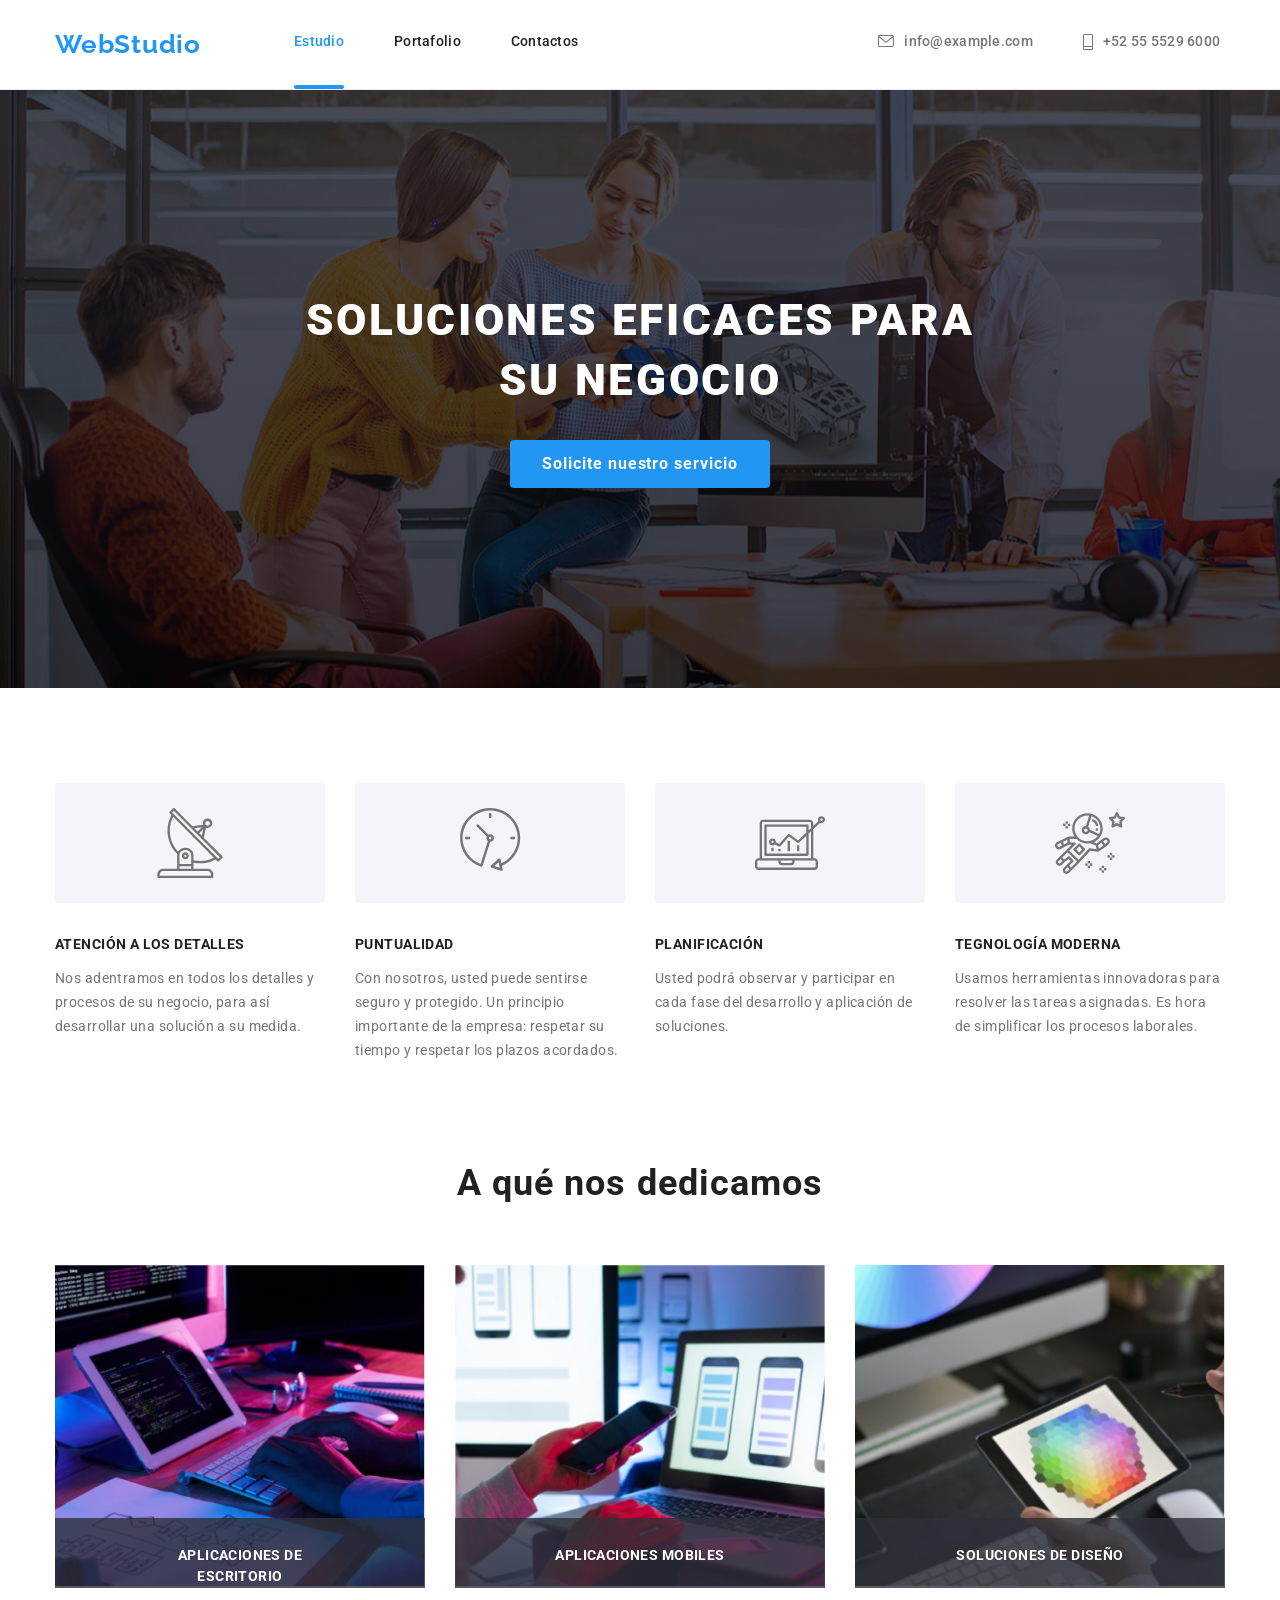
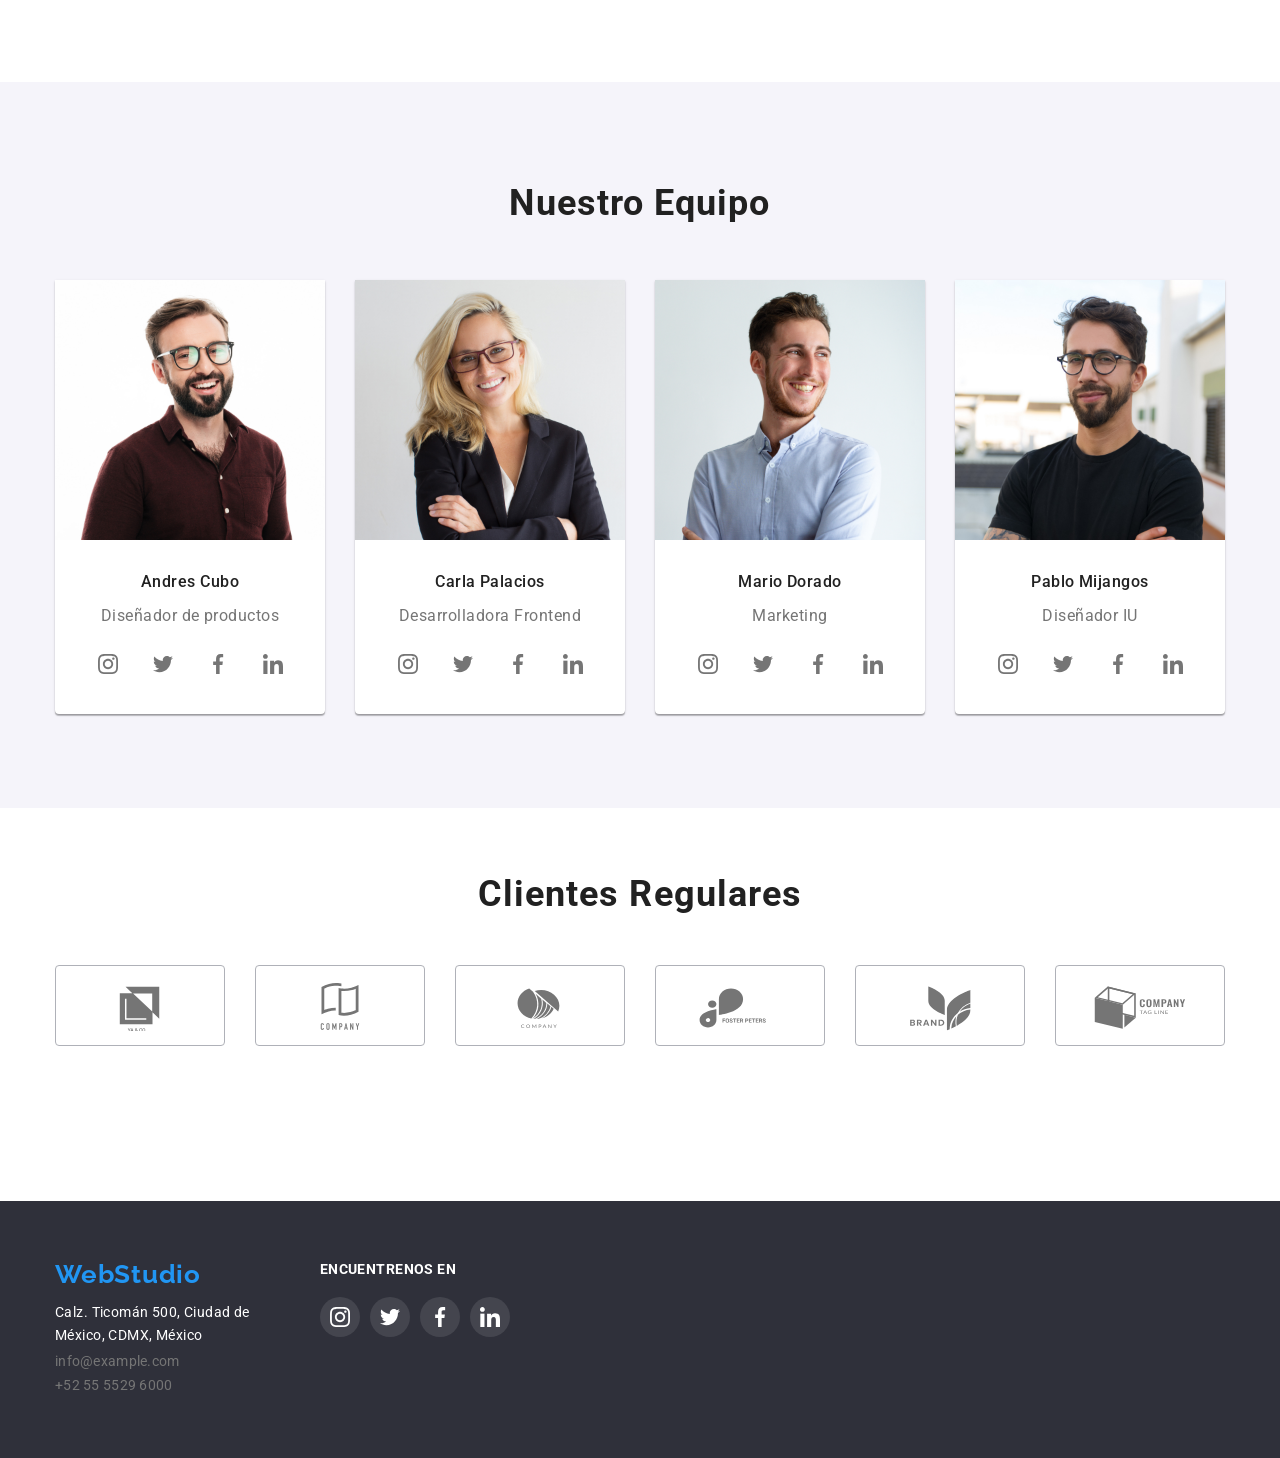
<file: index.html>
<!DOCTYPE html>
<html lang="en">
  <head>
    <meta charset="UTF-8" />
    <meta http-equiv="X-UA-Compatible" content="IE=edge" />
    <meta name="viewport" content="width=device-width, initial-scale=1.0" />
    <title>Tarea de Casa</title>
    <link
      rel="stylesheet"
      href="https://cdnjs.cloudflare.com/ajax/libs/modern-normalize/1.0.0/modern-normalize.min.css"
    />
    <link rel="stylesheet" href="./css/styles.css" />
    <link rel="preconnect" href="https://fonts.googleapis.com" />
    <link rel="preconnect" href="https://fonts.gstatic.com" crossorigin />
    <link
      href="https://fonts.googleapis.com/css2?family=Raleway:wght@700&family=Roboto:wght@400;500;700;900&display=swap"
      rel="stylesheet"
    />
  </head>
  <body>
    <header class="container-header">
      <div class="container flex">
        <nav class="container-nav">
          <a class="header-webstudio" href="webStudio">WebStudio</a>
          <ul class="set-header">
            <li class="item-header">
              <a class="header-text estudio" href="./index.html"> Estudio</a>
            </li>
            <li class="item-header">
              <a class="header-text" href="./portafolio.html"> Portafolio</a>
            </li>
            <li class="item-header">
              <a class="header-text" href="Contactos"> Contactos</a>
            </li>
          </ul>
        </nav>
        <ul class="set-link-header">
          <li class="item-header">
            <svg class="icons-header">
              <use href="./images/symbol-defs.svg#icon-sobre"></use>
            </svg>
            <a class="a-header-text sobre" href="info@example.com">
              info@example.com
            </a>
          </li>
          <li class="item-header">
            <svg class="icons-header telefonio">
              <use href="./images/symbol-defs.svg#icon-telefonio"></use>
            </svg>
            <a class="a-header-text" href="+525555296000"> +52 55 5529 6000 </a>
          </li>
        </ul>
      </div>
    </header>
    <main>
      <section class="container-heroes">
        <div class="container">
          <h1 class="heroes-title">
            SOLUCIONES EFICACES PARA <br />
            SU NEGOCIO
          </h1>
          <button id="btn-open-modal" class="heroes-button" type="button">
            Solicite nuestro servicio
          </button>
          <dialog id="modal">
            <button id="btn-close-modal">
              <svg class="vector-btn-close-modal">
                <use href="./images/symbol-defs.svg#icon-vector"></use>
              </svg>
            </button>
            <h3>Deje sus datos, nos contactaremos con usted</h3>
            <form action="">
              <label for="name" id="name">Nombre</label><br />
              <input type="text" name="name" id="name" /> <br />
              <label for="telefono" id="telefono">Telefono</label><br />
              <input type="tel" name="tel" id="telefono" /><br />
              <label for="email" id="email">E-mail</label><br />
              <input type="email" name="email" id="email" /><br />
              <label for="comentario" id="email">Comentarios</label><br />
              <textarea
                name="Comentario"
                rows="5"
                placeholder="Introduzca el texto"
              ></textarea
              ><br />
              <div>
                <svg class="icons-indicators">
                  <use href="./images/symbol-defs.svg#icon-reloj-1"></use>
                </svg>
                <p>
                  Estoy de acuerdo con el boletín informativo y acepto los
                  Términos y Condiciones
                </p>
              </div>
              <input
                class="btn-send-modal"
                type="submit"
                value="Enviar"
              /><br />
            </form>
          </dialog>
        </div>
      </section>
      <!--Grupo 1-->
      <section class="container-indicators">
        <div class="container">
          <ul class="card-set-indicators">
            <li class="item-indicators">
              <div class="box-indicators">
                <svg class="icons-indicators">
                  <use href="./images/symbol-defs.svg#icon-antena-1"></use>
                </svg>
              </div>
              <h3 class="indicators-title">ATENCIÓN A LOS DETALLES</h3>
              <p class="indicators-text">
                Nos adentramos en todos los detalles y<br />procesos de su
                negocio, para así <br />desarrollar una solución a su medida.
              </p>
            </li>
            <li class="item-indicators">
              <div class="box-indicators">
                <svg class="icons-indicators">
                  <use href="./images/symbol-defs.svg#icon-reloj-1"></use>
                </svg>
              </div>
              <h3 class="indicators-title">PUNTUALIDAD</h3>
              <p class="indicators-text">
                Con nosotros, usted puede sentirse <br />seguro y protegido. Un
                principio <br />importante de la empresa: respetar su
                <br />tiempo y respetar los plazos acordados.
              </p>
            </li>
            <li class="item-indicators">
              <div class="box-indicators">
                <svg class="icons-indicators">
                  <use href="./images/symbol-defs.svg#icon-diagrama-1"></use>
                </svg>
              </div>
              <h3 class="indicators-title">PLANIFICACIÓN</h3>
              <p class="indicators-text">
                Usted podrá observar y participar en <br />cada fase del
                desarrollo y aplicación de <br />soluciones.
              </p>
            </li>
            <li class="item-indicators">
              <div class="box-indicators">
                <svg class="icons-indicators">
                  <use href="./images/symbol-defs.svg#icon-astronauta-1"></use>
                </svg>
              </div>
              <h3 class="indicators-title">TEGNOLOGÍA MODERNA</h3>
              <p class="indicators-text">
                Usamos herramientas innovadoras para <br />resolver las tareas
                asignadas. Es hora <br />de simplificar los procesos laborales.
              </p>
            </li>
          </ul>
        </div>
      </section>
      <!--Grupo 3-->
      <section class="container-dedicate">
        <div class="container">
          <h2 class="dedicate-our-title">A qué nos dedicamos</h2>
          <ul class="set-images-dedicate">
            <!--imagen 1-->
            <li class="background">
              <img
                class="images-our-team"
                src="./images/computablet1.jpg"
                alt="Primer Miembro del Equipo"
                width="370px"
                height="294px"
              />
              <div class="box-dedicate-bottom">
                <p class="text-dedicate">APLICACIONES DE ESCRITORIO</p>
              </div>
            </li>
            <!--imagen 3-->
            <li class="background">
              <img
                class="images-our-team"
                src="./images/compucelular2.jpg"
                alt="Primer Miembro del Equipo"
                width="370px"
                height="294px"
              />
              <div class="box-dedicate-bottom">
                <p class="text-dedicate">APLICACIONES MOBILES</p>
              </div>
            </li>
            <!--imagen 4-->
            <li class="background">
              <img
                class="images-our-team"
                src="./images/tabletpaletacolores.jpg"
                alt="Primer Miembro del Equipo"
                width="370px"
                height="294px"
              />
              <div class="box-dedicate-bottom">
                <p class="text-dedicate">SOLUCIONES DE DISEÑO</p>
              </div>
            </li>
          </ul>
        </div>
      </section>
      <!--Grupo 2-->
      <section class="our-team">
        <div class="container">
          <h2 class="title-our-team">Nuestro Equipo</h2>
          <!--Tarjetas del equipo-->
          <ul class="set-images-team">
            <!--Tarjeta 1-->
            <li class="item-our-team">
              <img
                class="images-our-team"
                src="./images/andrescubos.jpg"
                alt="Primer Miembro del Equipo"
                width="270"
                height="260"
              />
              <h3 class="name-employee">Andres Cubo</h3>
              <p class="function-employee">Diseñador de productos</p>
              <div class="icons-our-team">
                <div class="hover-conjunt-team">
                  <a class="circle-our-team-icons">
                    <svg class="social-media">
                      <use href="./images/symbol-defs.svg#icon-instagram"></use>
                    </svg>
                  </a>
                </div>
                <div class="hover-conjunt-team">
                  <a class="circle-our-team-icons">
                    <svg class="social-media">
                      <use href="./images/symbol-defs.svg#icon-twitter"></use>
                    </svg>
                  </a>
                </div>
                <div class="hover-conjunt-team">
                  <a class="circle-our-team-icons">
                    <svg class="social-media">
                      <use href="./images/symbol-defs.svg#icon-facebook"></use>
                    </svg>
                  </a>
                </div>
                <div class="hover-conjunt-team">
                  <a class="circle-our-team-icons">
                    <svg class="social-media">
                      <use href="./images/symbol-defs.svg#icon-linkedin"></use>
                    </svg>
                  </a>
                </div>
              </div>
            </li>
            <!--Tarjeta 2-->
            <li class="item-our-team">
              <img
                class="images-our-team"
                src="./images/carlapalacios.jpg"
                alt="Segundo Miembro del Equipo"
                width="270"
                height="260"
              />
              <h3 class="name-employee">Carla Palacios</h3>
              <p class="function-employee">Desarrolladora Frontend</p>
              <div class="icons-our-team">
                <div class="hover-conjunt-team">
                  <a class="circle-our-team-icons">
                    <svg class="social-media">
                      <use href="./images/symbol-defs.svg#icon-instagram"></use>
                    </svg>
                  </a>
                </div>
                <div class="hover-conjunt-team">
                  <a class="circle-our-team-icons">
                    <svg class="social-media">
                      <use href="./images/symbol-defs.svg#icon-twitter"></use>
                    </svg>
                  </a>
                </div>
                <div class="hover-conjunt-team">
                  <a class="circle-our-team-icons">
                    <svg class="social-media">
                      <use href="./images/symbol-defs.svg#icon-facebook"></use>
                    </svg>
                  </a>
                </div>
                <div class="hover-conjunt-team">
                  <a class="circle-our-team-icons">
                    <svg class="social-media">
                      <use href="./images/symbol-defs.svg#icon-linkedin"></use>
                    </svg>
                  </a>
                </div>
              </div>
            </li>
            <!--Tarjeta 3-->
            <li class="item-our-team">
              <img
                class="images-our-team"
                src="./images/mariodorado.jpg"
                alt="Tercer Miembro del Equipo"
                width="270"
                height="260"
              />
              <h3 class="name-employee">Mario Dorado</h3>
              <p class="function-employee">Marketing</p>
              <div class="icons-our-team">
                <div class="hover-conjunt-team">
                  <a class="circle-our-team-icons">
                    <svg class="social-media">
                      <use href="./images/symbol-defs.svg#icon-instagram"></use>
                    </svg>
                  </a>
                </div>
                <div class="hover-conjunt-team">
                  <a class="circle-our-team-icons">
                    <svg class="social-media">
                      <use href="./images/symbol-defs.svg#icon-twitter"></use>
                    </svg>
                  </a>
                </div>
                <div class="hover-conjunt-team">
                  <a class="circle-our-team-icons">
                    <svg class="social-media">
                      <use href="./images/symbol-defs.svg#icon-facebook"></use>
                    </svg>
                  </a>
                </div>
                <div class="hover-conjunt-team">
                  <a class="circle-our-team-icons">
                    <svg class="social-media">
                      <use href="./images/symbol-defs.svg#icon-linkedin"></use>
                    </svg>
                  </a>
                </div>
              </div>
            </li>
            <!--Tarjeta 4-->
            <li class="item-our-team">
              <img
                class="images-our-team"
                src="./images/pablomijangos.jpg"
                alt="cuarto Miembro del Equipo"
                width="270"
                height="260"
              />
              <h3 class="name-employee">Pablo Mijangos</h3>
              <p class="function-employee">Diseñador IU</p>
              <div class="icons-our-team">
                <div class="hover-conjunt-team">
                  <a class="circle-our-team-icons">
                    <svg class="social-media">
                      <use href="./images/symbol-defs.svg#icon-instagram"></use>
                    </svg>
                  </a>
                </div>
                <div class="hover-conjunt-team">
                  <a class="circle-our-team-icons">
                    <svg class="social-media">
                      <use href="./images/symbol-defs.svg#icon-twitter"></use>
                    </svg>
                  </a>
                </div>
                <div class="hover-conjunt-team">
                  <a class="circle-our-team-icons">
                    <svg class="social-media">
                      <use href="./images/symbol-defs.svg#icon-facebook"></use>
                    </svg>
                  </a>
                </div>
                <div class="hover-conjunt-team">
                  <a class="circle-our-team-icons">
                    <svg class="social-media">
                      <use href="./images/symbol-defs.svg#icon-linkedin"></use>
                    </svg>
                  </a>
                </div>
              </div>
            </li>
          </ul>
        </div>
      </section>
      <section class="container-regular-customers">
        <div class="container">
          <h2 class="title-regular-customers">Clientes Regulares</h2>
          <ul class="set-regular-customer">
            <li>
              <a class="box-regular-customer">
                <svg class="logos-regular-customer">
                  <use href="./images/symbol-defs.svg#icon-logo-1"></use>
                </svg>
              </a>
            </li>
            <li>
              <a class="box-regular-customer">
                <svg class="logos-regular-customer">
                  <use href="./images/symbol-defs.svg#icon-logo-2"></use>
                </svg>
              </a>
            </li>
            <li>
              <a class="box-regular-customer">
                <svg class="logos-regular-customer">
                  <use href="./images/symbol-defs.svg#icon-logo-3"></use>
                </svg>
              </a>
            </li>
            <li>
              <a class="box-regular-customer">
                <svg class="logos-regular-customer">
                  <use href="./images/symbol-defs.svg#icon-logo-4"></use>
                </svg>
              </a>
            </li>
            <li>
              <a class="box-regular-customer">
                <svg class="logos-regular-customer">
                  <use
                    class="icons"
                    href="./images/symbol-defs.svg#icon-logo-5"
                  ></use>
                </svg>
              </a>
            </li>
            <li>
              <a class="box-regular-customer">
                <svg class="logos-regular-customer">
                  <use
                    class="icons"
                    href="./images/symbol-defs.svg#icon-logo-6"
                  ></use>
                </svg>
              </a>
            </li>
          </ul>
        </div>
      </section>
    </main>
    <!--Base-->
    <footer class="container-footer">
      <div class="container flex">
        <div class="block">
          <a class="header-webstudio-footer" href="webStudio">WebStudio</a>
          <address class="address-footer">
            <p class="p-footer">
              Calz. Ticomán 500, Ciudad de <br />México, CDMX, México
            </p>
            <ul class="set-addrees-footer">
              <li class="item-a-footer">
                <a class="a-footer" href="info@example.com">
                  info@example.com</a
                >
              </li>
              <li class="item-a-footer">
                <a class="a-footer" href="+525555296000"> +52 55 5529 6000 </a>
              </li>
            </ul>
          </address>
        </div>
        <div class="container-footer-icons">
          <p class="title-meet">ENCUENTRENOS EN</p>
          <ul class="set-footer-icons">
            <li>
              <div class="circle-footer-icons">
                <svg class="social-media-footer">
                  <use href="./images/symbol-defs.svg#icon-instagram"></use>
                </svg>
              </div>
            </li>
            <li>
              <div class="circle-footer-icons">
                <svg class="social-media-footer">
                  <use href="./images/symbol-defs.svg#icon-twitter"></use>
                </svg>
              </div>
            </li>
            <li>
              <div class="circle-footer-icons">
                <svg class="social-media-footer">
                  <use href="./images/symbol-defs.svg#icon-facebook"></use>
                </svg>
              </div>
            </li>
            <li>
              <div class="circle-footer-icons">
                <svg class="social-media-footer">
                  <use href="./images/symbol-defs.svg#icon-linkedin"></use>
                </svg>
              </div>
            </li>
          </ul>
        </div>
      </div>
    </footer>
    <script src="./js/modal.js"></script>
  </body>
</html>
</file>
<file: css/styles.css>
html {
  box-sizing: border-box;
}

:root {
  --color-text: #212121;
  --background-color-heroes: #2f303a;
  --border-buttom-header-color: #ececec;
  --background-color-header: #ffffff;
  --background-color-team: #f5f4fa;
  --color-pseudoclase: #2196f3;
  --color-link: #757575;
  --item-products-border: #eeeeee;
  --background-color-icons-footer: rgba(255, 255, 255, 0.1);
  --color-icons: rgba(117, 117, 117, 1);
  --background-color-heroes-degrade: rgba(47, 48, 58, 0.4);
  --background-color-box-products-hover: gba(33, 150, 243, 0.9);
}

*,
*::after,
*::before {
  box-sizing: inherit;
}
/* Estilos para poner a cero la sangría superior de los elementos */
h1,
h2,
h3,
h4,
h5,
h6,
p {
  margin-top: 0;
  margin-bottom: 0;
}
/* Clase para restablecer las propiedades básicas de las listas (ul) */
ul {
  list-style: none;
  padding-left: 0;
  text-decoration: none;
  margin: 0;
}
/* Clase para restablecer las propiedades básicas de los enlaces */
a {
  text-decoration: none;
  color: inherit;
}
/* Propiedades para la correcta visualización de las imágenes */
img {
  display: block;
  max-width: 100%;
  height: auto;
}
/* Propiedad para anular la cursiva en address */

address {
  font-style: normal;
}

body {
  font-size: 14px;
  font-family: 'Roboto', sans-serif;
  letter-spacing: 0.03em;
  color: var(--color-text);
}

/* header */

.container {
  width: 1200px;
  padding-left: 15px;
  padding-right: 15px;
  margin-left: auto;
  margin-right: auto;
}

.flex {
  display: flex;
}

.container-header {
  display: flex;
  background-color: var(--background-color-header);
  border-bottom: 1px solid var(--border-buttom-header-color);
}

.container-nav {
  display: flex;
}

.header-webstudio {
  color: var(--color-pseudoclase);
  font-family: 'Raleway', sans-serif;
  font-size: 26px;
  font-weight: 700;
  line-height: 1.1em;
  letter-spacing: 0.03em;
  text-align: right;
  text-decoration: none;
  padding: 30px 0px;
  margin-right: 93px;
}

.set-header {
  display: flex;
  padding: 30px 0px;
  margin-right: 300px;
}

.header-text {
  font-size: 14px;
  font-weight: 500;
  line-height: 1.7em;
  letter-spacing: 0.02em;
  text-decoration: none;
}

.header-text:hover,
.header-text:focus {
  color: var(--color-pseudoclase);
}

.set-link-header {
  display: flex;
  padding: 30px 0px;
}

.item-header {
  display: flex;
}

.item-header:not(:last-child) {
  margin-right: 50px;
}

.estudio {
  color: var(--color-pseudoclase);
  position: relative;
}

.estudio::after {
  content: '';
  position: absolute;
  left: 0px;
  top: calc(100% + 26px);
  width: 100%;
  height: 4px;
  background: #2196f3;
  border-radius: 2px;
}

.portafolio {
  color: var(--color-pseudoclase);
  position: relative;
}

.portafolio::after {
  content: '';
  position: absolute;
  left: 0px;
  top: calc(100% + 26px);
  width: 100%;
  height: 4px;
  background: #2196f3;
  border-radius: 2px;
}

.a-header-text {
  color: var(--color-link);
  font-weight: 500;
  font-size: 14px;
  line-height: 1.7em;
  letter-spacing: 0.02em;
  text-decoration: none;
  text-align: right;
}

.icons-header {
  height: 12px;
  width: 16px;
  fill: var(--color-icons);
  cursor: pointer;
  margin-right: 10px;
  margin-top: 5px;
}

.telefonio {
  height: 16px;
  width: 10px;
  margin-top: 4px;
}

.item-header:hover .a-header-text {
  color: var(--color-pseudoclase);
}

.item-header:hover .icons-header {
  fill: var(--color-pseudoclase);
}

/* Main Section Heroes */
.container-heroes {
  background-image: linear-gradient(rgba(35, 39, 50, 0.6), rgba(5, 7, 12, 0.6)),
    url(../images/Imagen.jpg);
  padding-top: 200px;
  padding-bottom: 200px;
}

#modal {
  position: relative;
  width: 528px;
  height: 581px;
  background-color: #ffffff;
  border: none;
  border-radius: 4px;
  padding: 40px;
}

.vector-btn-close-modal {
  padding: 9px;
  width: 35px;
  height: 35px;
  border-radius: 50%;
  border: 1px solid rgba(0, 0, 0, 0.1);
}

#btn-close-modal {
  background-color: #ffffff;
  position: absolute;
  right: 8px;
  top: 8px;
  border: none;
  cursor: pointer;
}

.heroes-title {
  color: white;

  font-style: normal;
  font-weight: 900;
  font-size: 44px;
  line-height: 60px;

  text-align: center;
  letter-spacing: 0.06em;
  text-transform: uppercase;
}

.heroes-button {
  margin: auto;
  gap: 10px;
  padding: 10px 32px;
  font-style: normal;
  font-weight: 700;
  font-size: 16px;
  line-height: 1.8;
  display: flex;
  letter-spacing: 0.06em;
  cursor: pointer;
  border: none;
  border-radius: 4px;
  margin-top: 30px;
  background-color: var(--color-pseudoclase);
  color: var(--background-color-header);
}

/* Main Section indicators */

.container-indicators {
  padding-top: 95px;
  padding-bottom: 94px;
}

.item-indicadors {
  flex-basis: calc((100%-90px) / 4);
}

.box-indicators {
  width: 270px;
  height: 120px;
  background: #f5f4fa;
  border-radius: 4px;
  margin-bottom: 30px;
  display: inline-flex;
}

.icons-indicators {
  padding: 25px 100px;
  fill: var(--color-icons);
  cursor: pointer;
}

.icons-indicators:hover {
  fill: #2196f3;
}

.card-set-indicators {
  display: flex;
  gap: 30px;
}

.indicators-title {
  color: var(--color-text);
  font-size: 14px;
  font-weight: 700;
  line-height: 1.7;
  letter-spacing: 0.03em;
  text-align: left;
  margin-bottom: 10px;
}

.indicators-text {
  color: var(--color-link);
  font-size: 14px;
  font-weight: 400;
  line-height: 1.7;
  letter-spacing: 0.03em;
  text-align: left;
}

/* Main Section dedicate */

.container-dedicate {
  margin: auto;
  mix-blend-mode: normal;
}

.dedicate-our-title {
  font-size: 36px;
  font-weight: 700;
  line-height: 1.5;
  letter-spacing: 0.03em;
  text-align: center;
  margin-bottom: 55.05px;
}

.set-images-dedicate {
  display: flex;
  margin: auto;
  justify-content: center;
  gap: 30px;
}

.background {
  width: 373px;
  height: 323px;
  position: relative;
}

.box-dedicate-bottom {
  width: 370px;
  height: 70px;
  background: rgba(47, 48, 58, 0.8);
  position: absolute;
  bottom: 0;
}

.text-dedicate {
  font-weight: 700;
  font-size: 14px;
  line-height: 1.5;
  text-align: center;
  letter-spacing: 0.03em;
  text-transform: uppercase;
  color: var(--background-color-header);
  padding: 27px 79px;
}

/* Main Section team */

.our-team {
  margin-top: 94px;
  background-color: var(--background-color-team);
}

.title-our-team {
  font-size: 36px;
  font-weight: 700;
  line-height: 1.5;
  letter-spacing: 0.03em;
  text-align: center;
  margin: auto;
  padding-top: 94px;
}

.set-images-team {
  display: flex;
  margin-top: 50px;
  padding-bottom: 94px;
  gap: 30px;
}

.item-our-team {
  box-shadow: 0px 1px 3px rgba(0, 0, 0, 0.12), 0px 1px 1px rgba(0, 0, 0, 0.14),
    0px 2px 1px rgba(0, 0, 0, 0.2);
  border-radius: 0px 0px 4px 4px;
  background-color: white;
}

.name-employee {
  color: var(--color-text);
  font-size: 16px;
  font-weight: 500;
  line-height: 1.5;
  letter-spacing: 0.03em;
  text-align: center;
  padding-top: 30px;
}

.function-employee {
  color: var(--color-link);
  font-size: 16px;
  font-weight: 400;
  line-height: 1.5;
  letter-spacing: 0.03em;
  text-align: center;
  margin-top: 10px;
}

.icons-our-team {
  display: flex;
  padding-top: 16px;
  padding-bottom: 30px;
  align-items: center;
  justify-content: center;
  gap: 15px;
}

.hover-conjunt-team:hover .circle-our-team-icons {
  background-color: var(--color-pseudoclase);
}
.hover-conjunt-team:hover .social-media {
  fill: var(--background-color-header);
}

.circle-our-team-icons {
  height: 40px;
  width: 40px;
  border-radius: 50%;
  display: flex;
  align-items: center;
  justify-content: center;
  cursor: pointer;
}

.circle-our-team-icons:hover {
  background-color: var(--color-pseudoclase);
}

.social-media {
  height: 20px;
  width: 20px;
  fill: var(--color-icons);
  cursor: pointer;
}

.social-media:hover {
  fill: var(--background-color-header);
}

.container-regular-customers {
  padding-bottom: 151px;
}

.title-regular-customers {
  font-size: 36px;
  font-weight: 700;
  line-height: 1.5;
  letter-spacing: 0.03em;
  text-align: center;
  padding-top: 59px;
  margin-bottom: 44px;
}

.set-regular-customer {
  gap: 30px;
  display: flex;
}

.logos-regular-customer {
  box-sizing: border-box;
  border: 1px solid #afb1b8;
  border-radius: 4px;
  width: 170px;
  height: 81px;
  padding: 14px 32px;
  fill: var(--color-icons);
  cursor: pointer;
}

.box-regular-customer:hover .logos-regular-customer {
  fill: var(--color-pseudoclase);
  border-color: var(--color-pseudoclase);
}

/* page Briefcase*/

/* Desde este punto se maneja la pagina de portafolio */

/* main section FilterBriefcase */

.container-briefcase {
  background-color: white;
  margin: auto;
}

.set-filter-briefcase {
  display: flex;
  padding-top: 106px;
  align-items: center;
  justify-content: center;
}

.item-filter-briefcase {
  margin-right: 8px;
}

.filter-briefcase {
  border-radius: 4px;
  font-size: 16px;
  font-weight: 500;
  line-height: 1.5;
  letter-spacing: 0.03em;
  text-align: center;
  border: none;
  cursor: pointer;
  padding: 6px 24px;
}

.filter-briefcase:hover,
.filter-briefcase:focus {
  box-shadow: 0px 2px 2px 0px rgba(0, 0, 0, 0.12);

  box-shadow: 0px 1px 2px 0px rgba(0, 0, 0, 0.08);

  box-shadow: 0px 3px 1px 0px rgba(0, 0, 0, 0.1);
}

.todo {
  background: var(--color-pseudoclase);
  color: white;
  text-align: center;
}

.filter-briefcase:hover,
.filter-briefcase:focus {
  background: var(--color-pseudoclase);
  color: white;
}

/* main section products */

.set-products {
  display: flex;
  flex-wrap: wrap;
  margin-top: 50px;
  padding-bottom: 82px;
  gap: 26px;
}

.item-products {
  background-color: var(--background-color-header);
  border-radius: 4px;
  border: 1px solid var(--item-products-border);
  background-repeat: no-repeat;
}

.item-products:hover {
  background: #ffffff;
  background-repeat: no-repeat;
  border: 1px solid #eeeeee;
  box-shadow: 0px 1px 1px rgba(0, 0, 0, 0.12), 0px 4px 4px rgba(0, 0, 0, 0.06),
    1px 4px 6px rgba(0, 0, 0, 0.16);
  transition-duration: 250ms;
}

.box-container-products-hover {
  position: relative;
  width: 370px;
  height: 294px;
  margin-left: auto;
  margin-right: auto;
  overflow: hidden;
}

.item-products:nth-child(1) {
  background-image: url(../images/computerthree.jpg);
}

.item-products:nth-child(2) {
  background-image: url(../images/basketball.jpg);
}

.item-products:nth-child(3) {
  background-image: url(../images/theseafood.jpg);
}

.item-products:nth-child(4) {
  background-image: url(../images/headphones.jpg);
}

.item-products:nth-child(5) {
  background-image: url(../images/thebox.jpg);
}

.item-products:nth-child(6) {
  background-image: url(../images/computer.jpg);
}

.item-products:nth-child(7) {
  background-image: url(../images/magazine.jpg);
}

.item-products:nth-child(8) {
  background-image: url(../images/label.jpg);
}

.item-products:nth-child(9) {
  background-image: url(../images/computertwo.jpg);
}

.item-products:hover .overlay-products-hover {
  top: 0px;
}

.overlay-products-hover {
  position: absolute;
  top: 300px;
  transition: 250ms;
  transition-timing-function: cubic-bezier(0.4, 0, 0.2, 1);
  color: white;
  background: rgb(33, 150, 243);
  background: linear-gradient(
    90deg,
    rgba(33, 150, 243, 0.9) 0%,
    rgba(33, 150, 243, 0.9) 100%
  );
}

.box-container-information-products {
  background-color: white;
}

.text-hover-card {
  font-weight: 400;
  font-size: 18px;
  line-height: 28px;
  letter-spacing: 0.03em;
  padding: 63px 24px;
}

.title-information {
  cursor: pointer;
  font-size: 18px;
  font-weight: 700;
  line-height: 1.2;
  letter-spacing: 0.06em;
  text-align: left;
  padding-top: 20px;
  padding-left: 24px;
  padding-right: 20px;
}

.contens-information {
  cursor: pointer;
  color: #757575;
  font-size: 16px;
  line-height: 1.5;
  letter-spacing: 0.03em;
  text-align: left;
  padding-left: 24px;
  padding-right: 24px;
  padding-bottom: 20px;
  margin-top: 4px;
}

/* Footer */

footer {
  color: white;
  background-color: var(--background-color-heroes);
}

.container-footer {
  padding-top: 60px;
  padding-bottom: 60px;
}

.header-webstudio-footer {
  color: var(--color-pseudoclase);
  font-family: 'Raleway', sans-serif;
  font-size: 26px;
  font-weight: 700;
  line-height: 1;
  letter-spacing: 0.03em;
  text-decoration: none;
  cursor: pointer;

  margin-top: 60px;
}

.p-footer {
  font-size: 14px;
  font-weight: 400;
  line-height: 1.7;
  letter-spacing: 0.03em;
  margin-bottom: 2px;
  margin-top: 14px;
}

.set-addrees-footer {
  display: inline-block;
  margin: auto;
}

.item-a-footer {
  margin: auto;
}

.a-footer:hover,
.a-footer:focus {
  color: var(--color-pseudoclase);
}

.a-footer:active {
  color: var(--color-pseudoclase);
}

.a-footer {
  color: var(--color-link);
  font-weight: 400;
  font-size: 14px;
  line-height: 1.7;
  letter-spacing: 0.02em;
  margin-bottom: 47px;
  padding-bottom: 9px;
}

.container-footer-icons {
  display: flex;
  background-color: var(background-color-icons-footer);
  display: block;
  margin-left: 70px;
}

.title-meet {
  font-weight: 700;
  font-size: 14px;
  line-height: 16px;
  letter-spacing: 0.03em;
  text-transform: uppercase;
  margin-bottom: 20px;
}

.set-footer-icons {
  display: flex;
  gap: 10px;
}

.circle-footer-icons {
  height: 40px;
  width: 40px;
  background-color: var(--background-color-icons-footer);
  border-radius: 50%;
  display: flex;
  align-items: center;
  justify-content: center;
  cursor: pointer;
}

.circle-footer-icons:hover {
  background-color: var(--color-pseudoclase);
}

.social-media-footer {
  height: 20px;
  width: 20px;
  fill: var(--background-color-header);
}
</file>
